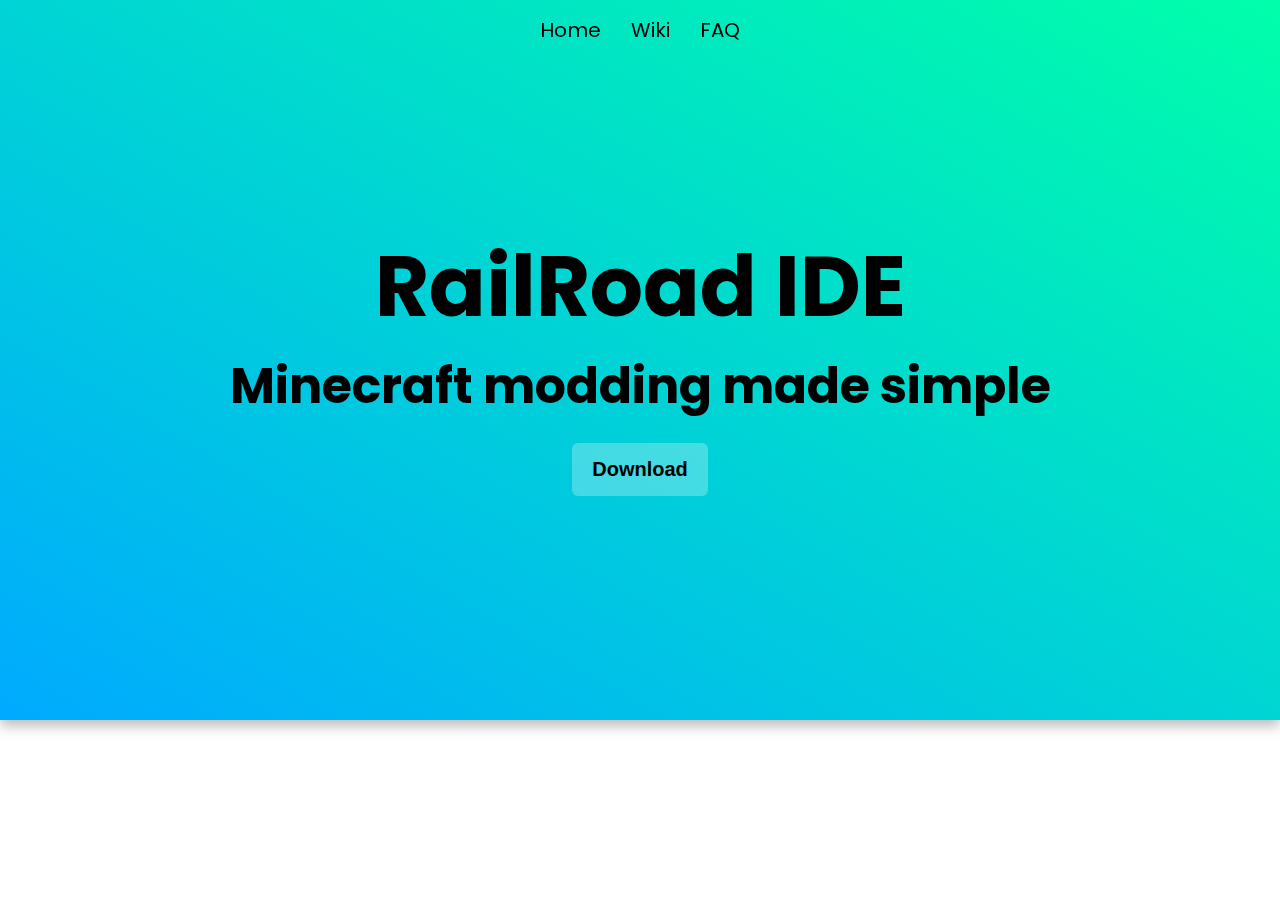
<file: index.html>
<!doctype html>

<html lang="en">
    <head>
        <meta charset="UTF-8">
        <meta name="viewport"
              content="width=device-width, user-scalable=no, initial-scale=1.0, maximum-scale=1.0, minimum-scale=1.0">

        <title>RailRoad IDE</title>
        <link rel="icon" href="./res/icon.ico">

        <script src="./script/preload/main.js" async></script>
        <script src="./script/index.js" defer></script>

        <link rel="stylesheet" href="./style/main.css">
        <link rel="stylesheet" href="./style/index.css">
    </head>
    <body scroll="0">
        <ext-data href="./header.html"></ext-data>
        <div class="splash">
            <h1>RailRoad IDE</h1>
            <h3>Minecraft modding made simple</h3>
            <button id="download-btn" onclick="download('./download/RailroadIDE_win64_1.0.0-alpha.exe')">Download</button>
        </div>
    </body>
</html>
</file>
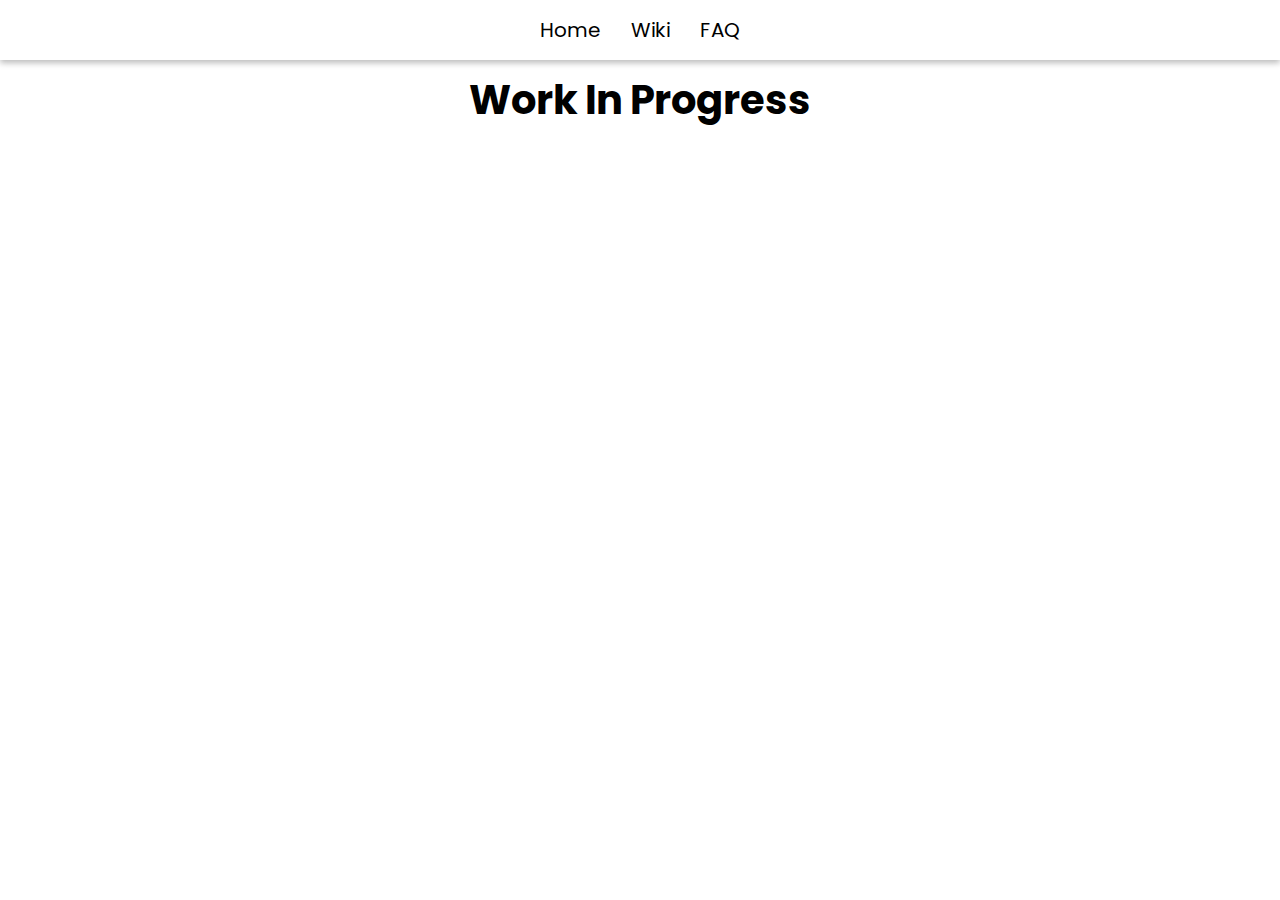
<file: faq.html>
<!doctype html>

<html lang="en">
    <head>
        <meta charset="UTF-8">
        <meta name="viewport"
              content="width=device-width, user-scalable=no, initial-scale=1.0, maximum-scale=1.0, minimum-scale=1.0">

        <title>RailRoad IDE · FAQ</title>
        <link rel="icon" href="./res/icon.ico">

        <script src="./script/preload/main.js" async></script>

        <link rel="stylesheet" href="./style/main.css">
        <link rel="stylesheet" href="./style/faq.css">
    </head>
    <body>
        <ext-data href="./header.html"></ext-data>
        <h1 id="wip">Work In Progress</h1>
    </body>
</html>
</file>
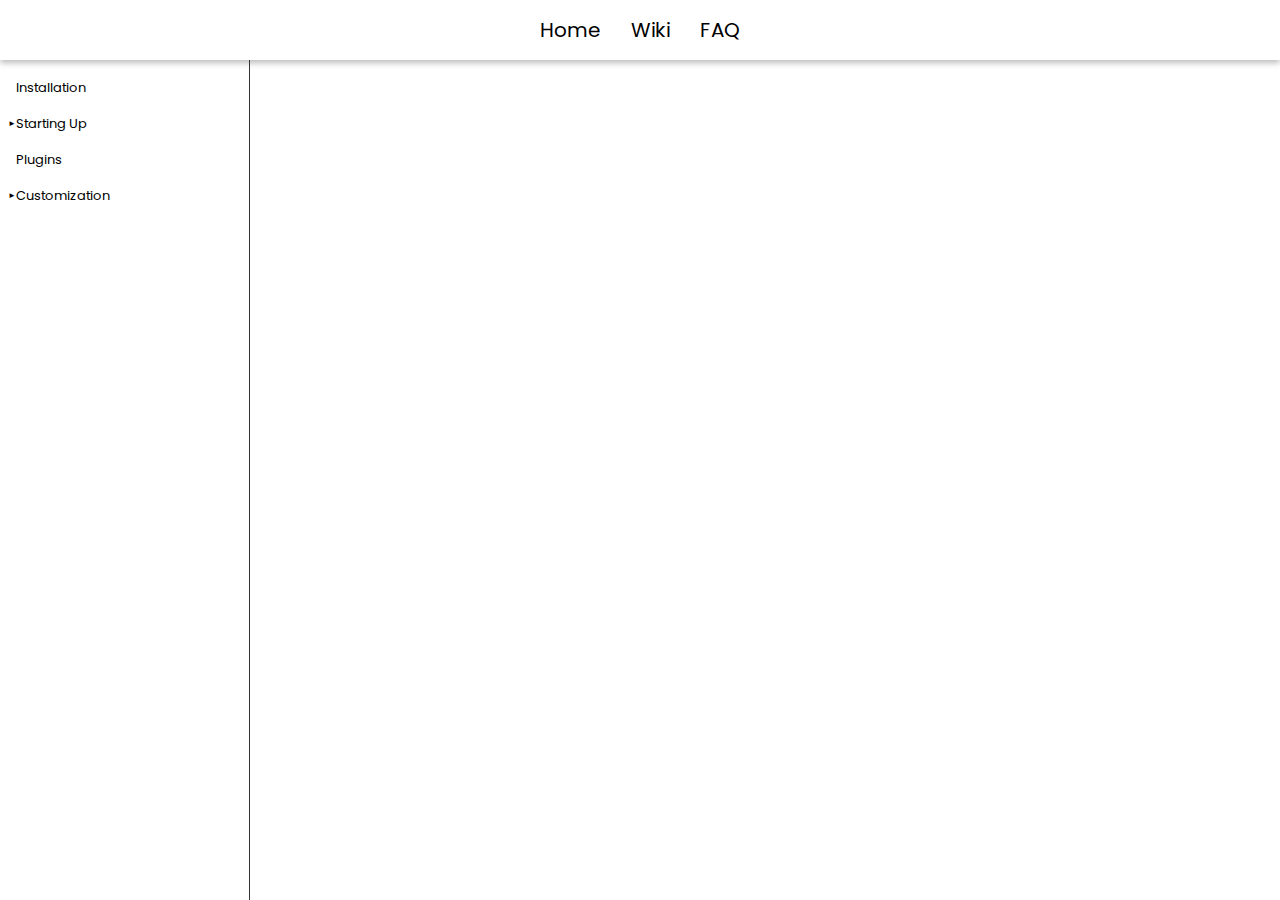
<file: wiki.html>
<!doctype html>

<html lang="en">
    <head>
        <meta charset="UTF-8">
        <meta name="viewport"
              content="width=device-width, user-scalable=no, initial-scale=1.0, maximum-scale=1.0, minimum-scale=1.0">

        <title>RailRoad IDE · WIKI</title>
        <link rel="icon" href="./res/icon.ico">

        <script src="./script/preload/main.js" async></script>
        <script src="./script/wiki.js" defer></script>

        <link rel="stylesheet" href="./style/main.css">
        <link rel="stylesheet" href="./style/wiki.css">
    </head>
    <body>
        <ext-data href="./header.html"></ext-data>
        <div class="wrapper">
            <span id="loading-bar"></span>
            <div id="sidebar"></div>
            <div id="subpage">
                <h1 id="subpage-title"></h1>
                <div id="subpage-content"></div>
            </div>
        </div>
    </body>
</html>
</file>
<file: style/main.css>
@import url('https://fonts.googleapis.com/css2?family=Poppins:ital,wght@0,100;0,200;0,300;0,400;0,500;0,600;0,700;0,800;0,900;1,100;1,200;1,300;1,400;1,500;1,600;1,700;1,800;1,900&display=swap');


/* COLOR SCHEME */
@media (prefers-color-scheme: light) {
    :root {
        --primary: #FFFFFF;
        --primary-soft: #BBBBBB;
        --secondary: #000000;
        --secondary-soft: #333333;
        --alpha: #00000016;

        --atag: #004499;

        --sb-bg: #E6E6E6;
        --sbt-bg: #909090;
        --sbt_h-bg: #707070;

        --splash-bg: #00AAFF, #00FFAA;
        --splash-bg-o: #000033, #330033;
    }
}

@media (prefers-color-scheme: dark) {
    :root {
        --primary: #222222;
        --primary-soft: #555555;
        --secondary: #FFFFFFE0;
        --secondary-soft: #AAAAAA;
        --alpha: #FFFFFF16;

        --atag: #0066DD;

        --sb-bg: #181818;
        --sbt-bg: #505050;
        --sbt_h-bg: #707070;

        --splash-bg: #000033, #330033;
        --splash-bg-o: #00AAFF, #00FFAA;
    }
}

:root {
    --shadow: #00000044;
}



* {
    padding: 0;
    margin: 0;
    box-sizing: border-box;
}

*:focus {
    outline: 0.3rem solid var(--secondary);
    outline-offset: 0.5rem;
}

html {
    font-size: 62.5%;

    font-family: Poppins, serif;
}

body {
    background: var(--primary);

    color: var(--secondary);
}

#header {
    display: flex;
    width: auto;

    justify-content: center;

    background: var(--primary);
    box-shadow: 0 0.3rem 0.6rem var(--shadow);
}

#header a {
    display: inline-block;
    text-decoration: none;
    color: var(--secondary);

    margin: 1.5rem;
    font-size: 2rem;
}

#header a:hover {
    box-shadow: 0 0.3rem 0 var(--secondary-soft);
}

#header .easter-egg:not(:focus) {
    width: 0;
    height: 0;
    padding: 0;
    margin: 0;
    overflow: hidden;
}



/* SCROLL BAR */
* {
    scrollbar-width: thin;
    scrollbar-color: var(--sbt-bg) var(--sb-bg);
}

*::-webkit-scrollbar {
    width: 10px;
    height: 10px;
    background: var(--sb-bg);
    box-shadow: inset 3px 0 6px var(--shadow);
}

*::-webkit-scrollbar-corner {
    display: none;
}

*::-webkit-scrollbar-thumb {
    background: var(--sbt-bg);
}

*::-webkit-scrollbar-thumb:hover {
    background: var(--sbt_h-bg);
}

/* SELECTION */
*::selection {
    color: var(--secondary-soft);
    background: var(--primary-soft);
}
</file>
<file: style/index.css>
#header {
    position: fixed;
    width: 100%;

    transition: box-shadow, background 100ms linear;
}

body[scroll="0"] #header {
    background: transparent;
    box-shadow: none;
}

.splash {
    height: 80vh;
    background: linear-gradient(30deg, var(--splash-bg));
    box-shadow: 0 0.6rem 1.2rem var(--shadow);

    display: flex;
    align-items: center;
    justify-content: center;
    flex-direction: column;

    font-size: 420%;
}

#download-btn {
    color: var(--secondary);
    --bg: #FFFFFF44;
    background: var(--bg);
    border: none;
    padding: 1.5rem 2rem;
    font-weight: bold;
    font-size: 2rem;
    border-radius: 0.6rem;
    margin-top: 2rem;

    transition: background 50ms linear;
}

#download-btn:hover {
    --bg: #FFFFFF66;
}

#download-btn:hover:active {
    --bg: #00000044;
}
</file>
<file: style/faq.css>
#wip {
    width: 100%;
    text-align: center;
    margin-top: 1rem;
    font-size: 4rem;
}
</file>
<file: style/wiki.css>
body {
    height: 100vh;

    display: flex;
    flex-direction: column;
}

.wrapper {
    width: 100%;
    position: relative;

    flex: 1;
    display: flex;
    flex-direction: row;

    overflow: hidden;
}

.wrapper > * {
    overflow-y: auto;
}

#sidebar {
    width: 25rem;
    padding-top: 1rem;

    border-right: 0.1rem solid var(--secondary-soft);
}

#subpage {
    flex: 1;

    padding: 3rem;
}

#subpage-title {
    font-size: 4rem;
}

#subpage-content {
    font-size: 1.6rem;
    max-width: 100ch;
}



.tree {
    font-size: 1.3rem;
}

.tree * {
    display: inline-block;
    width: 100%;
}

.tree ul {
    list-style-type: none;
}

.tree-item, .subtree-label {
    cursor: pointer;
    user-select: none;
    -webkit-user-drag: none;

    --lp: calc(var(--stage) * 1.6rem);
    padding: 0.8rem 0;
    padding-left: var(--lp);
}

.tree-item:hover, .subtree-label:hover {
    background: var(--alpha);
}

.subtree-label {
    position: relative;
}

.subtree-label:before {
    content: "►";

    font-size: 0.8rem;
    position: absolute;
    left: calc(var(--lp) - 2ch);
    top: 50%;
    transform: translateY(-50%);
}

.subtree-label.enabled:before {
    content: "▼";
}

.subtree {
    display: none;
}

.subtree-label.enabled + .subtree {
    display: initial;
}



#subpage-content a {
    text-decoration: none;
    font-weight: bold;
    color: var(--atag);
}

#subpage-content a:hover {
    text-decoration: underline;
}

.error, .alert, .info {
    --r: 0.6rem;

    color: var(--secondary-soft);
    padding: 1.2rem 1.2rem 1.2rem 2rem;
    border-radius: var(--r);

    background: var(--c);
    position: relative;
    word-break: break-word;
    overflow: hidden;
}

.error:before, .alert:before, .info:before {
    content: '';
    background: var(--c);
    position: absolute;
    left: 0;
    top: 0;
    height: 100%;
    width: var(--r);
}

.error {
    --c: #FF000066;
}

.alert {
    --c: #FF990066;
}

.info {
    --c: #00AA0066;
}

.code {
    background: var(--alpha);
    overflow-x: auto;
    padding: 1.2rem;
    border-radius: 0.6rem;
}

.code:before {
    content: attr(plang) " language";

    display: block;
    background: var(--alpha);
    border-radius: 0.6rem;
    padding: 1rem;
    margin-bottom: 1rem;
}

.code::-webkit-scrollbar, .code::-webkit-scrollbar-thumb {
    border-radius: 0 0 0.6rem 0.6rem;
}

code, kbd {
    background: var(--alpha);
    border-radius: 0.5rem;
}

kbd {
    padding: 0.2rem;
    border: 0.1rem solid var(--secondary-soft);
}



#loading-bar {
    position: absolute;
    top: 0;
    left: 0;
    height: 0;
    background: dodgerblue;
    animation: load 3s infinite;
    transition: height 200ms linear;

    --r: 1rem;
}

#loading-bar.loading {
    height: 0.4rem;
}

@keyframes load {
    0% {
        width: 0;
        left: 0;

        border-radius: 0 var(--r) var(--r) 0;
    }

    30% {
        border-radius: 0 var(--r) var(--r) 0;
    }

    50% {
        width: 100%;
        left: 0;

        border-radius: 0 0 0 0;
    }

    70% {
        border-radius: var(--r) 0 0 var(--r);
    }

    100% {
        width: 0;
        left: 100%;

        border-radius: var(--r) 0 0 var(--r);
    }
}
</file>
